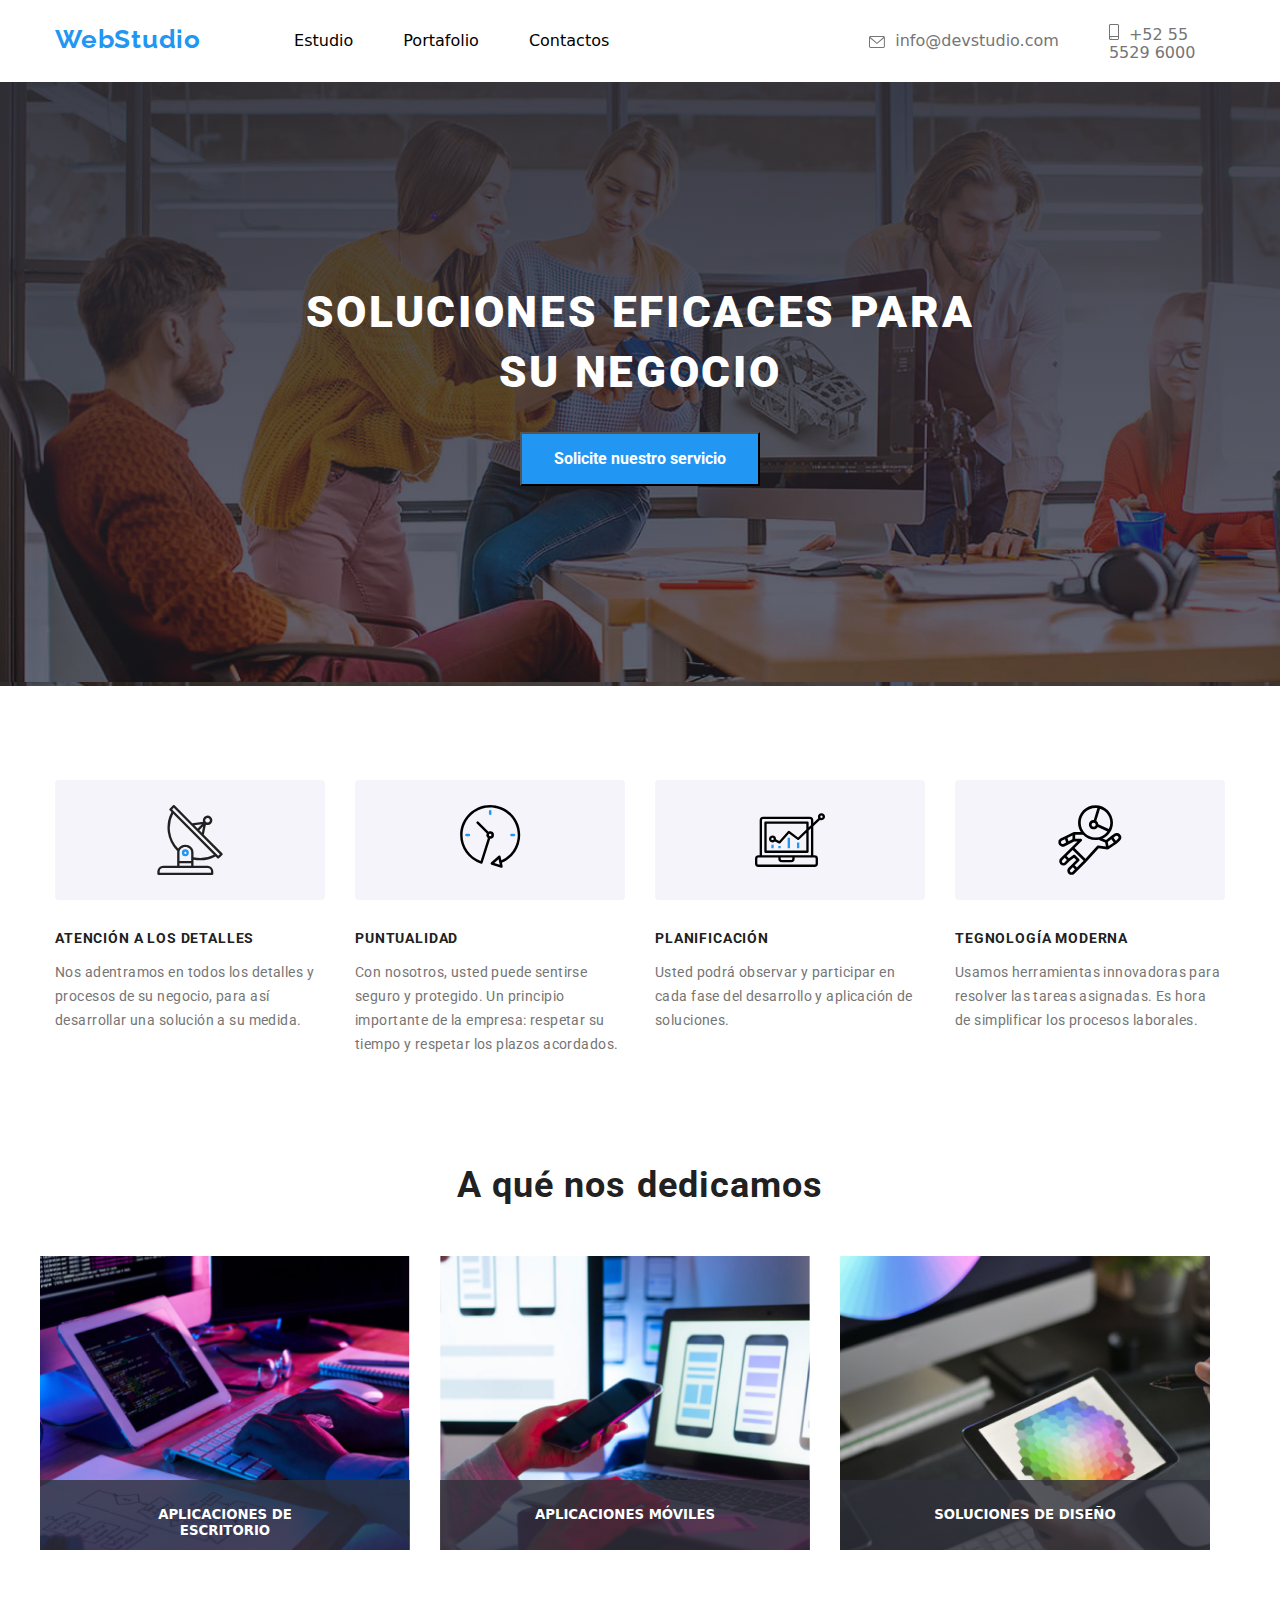
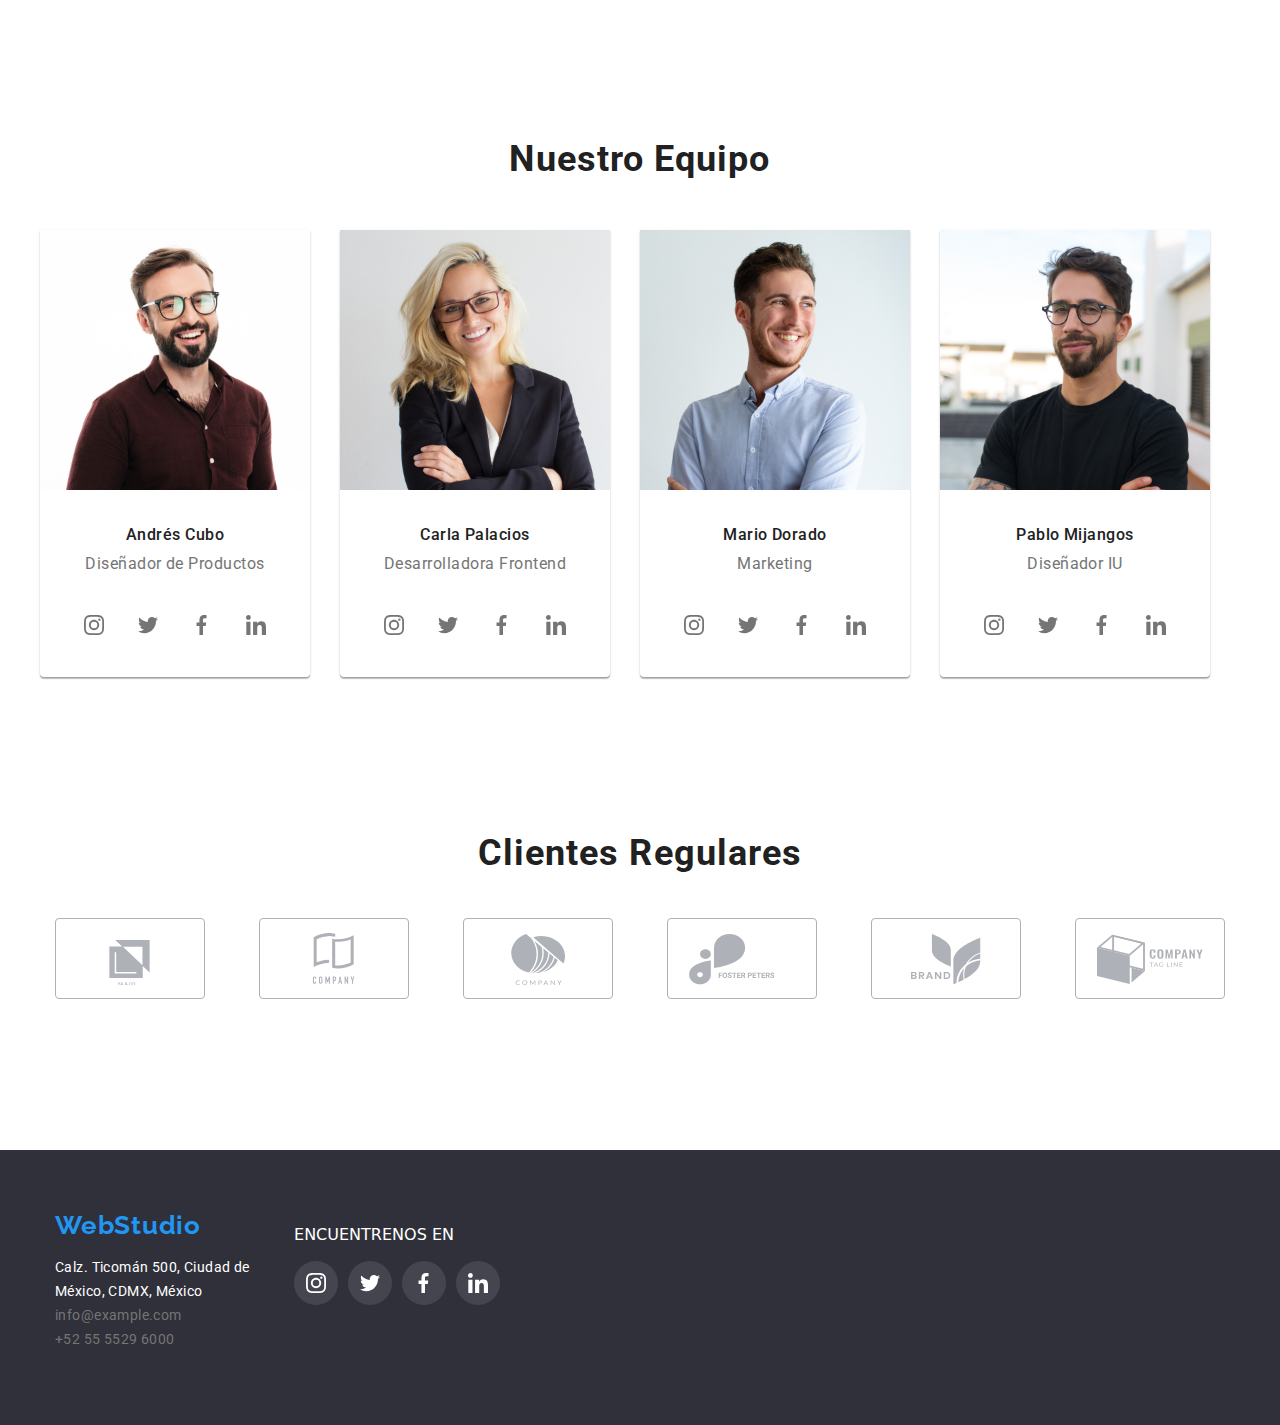
<file: index.html>
<!DOCTYPE html>
<html lang="en">
  <head>
    <meta charset="utf-8" />
    <title>Estudio</title>
    <link
      rel="stylesheet"
      href="https://cdnjs.cloudflare.com/ajax/libs/modern-normalize/1.0.0/modern-normalize.min.css"
    />
    <link rel="stylesheet" href="./css/styles.css" />
    <link
      href="https://fonts.googleapis.com/css2?family=Roboto:wght@900&display=swap"
      rel="stylesheet"
    />
    <link
      href="https://fonts.googleapis.com/css2?family=Raleway:ital,wght@1,700&family=Roboto:wght@900&display=swap"
      rel="stylesheet"
    />
  </head>

  <body>
    <div class="container">
      <header class="section_header">
        <p class="logo">WebStudio</p>
        <nav class="header_nav">
          <ul class="header_ul">
            <li>
              <a class="estudio" href="./index.html">Estudio</a>
            </li>
            <li>
              <a class="portafolio" href="./portfolio.html">Portafolio</a>
            </li>
            <li>
              <a class="contactos" href="./Contactos">Contactos</a>
            </li>
          </ul>
        </nav>

        <div class="section_header_div2">
          <a class="header_email" href="info@devstudio.com"
            ><svg class="icon-sobre">
              <use href="./images/icons.svg#icon-sobre"></use>
              </svg>info@devstudio.com</a
          >
          <a class="header_phone" href="+52 55 5529 6000"
            ><svg class="icon-phone">
              <use href="./images/icons.svg#icon-smartphone"></use>
              </svg>+52 55 5529 6000</a
          >
        </div>
      </header>
    </div>

    <main>
      <section class="section1">
        <h1 class="tittle1">
          SOLUCIONES EFICACES PARA <br />
          SU NEGOCIO
        </h1>
        <button type="button" class="button0">Solicite nuestro servicio</button>
      </section>

      <div class="container">
        <section class="section2">
          <ul>
            <li class="section2_li">
              <div class="section2-container">
                <svg class="section2-logo">
                  <use href="./images/icons.svg#icon-antena"></use>
                </svg>
              </div>

              <h4>ATENCIÓN A LOS DETALLES</h4>
              <p class="section2_parrafo">
                Nos adentramos en todos los detalles y procesos de su negocio,
                para así desarrollar una solución a su medida.
              </p>
            </li>
            <li>
              <div class="section2-container">
                <svg class="section2-logo">
                  <use href="./images/icons.svg#icon-reloj"></use>
                </svg>
              </div>

              <h4>PUNTUALIDAD</h4>
              <p class="section2_parrafo">
                Con nosotros, usted puede sentirse seguro y protegido. Un
                principio importante de la empresa: respetar su tiempo y
                respetar los plazos acordados.
              </p>
            </li>

            <li>
              <div class="section2-container">
                <svg class="section2-logo">
                  <use href="./images/icons.svg#icon-diagrama"></use>
                </svg>
              </div>

              <h4>PLANIFICACIÓN</h4>
              <p class="section2_parrafo">
                Usted podrá observar y participar en cada fase del desarrollo y
                aplicación de soluciones.
              </p>
            </li>
            <li>
              <div class="section2-container">
                <svg class="section2-logo">
                  <use href="./images/icons.svg#icon-astronauta"></use>
                </svg>
              </div>

              <h4>TEGNOLOGÍA MODERNA</h4>
              <p class="section2_parrafo">
                Usamos herramientas innovadoras para resolver las tareas
                asignadas. Es hora de simplificar los procesos laborales.
              </p>
            </li>
          </ul>
        </section>
      </div>

      <div class="container">
        <section class="section3">
          <h2 class="tittle2">A qué nos dedicamos</h2>
          <ul class="section3_div">
            <li>
              <div class="box1">
                <div class="sub-box">
                  <h5>APLICACIONES DE ESCRITORIO</h5>
                </div>
              </div>
            </li>
            <li>
              <div class="box2">
                <div class="sub-box">
                  <h5>APLICACIONES MÓVILES</h5>
                </div>
              </div>
            </li>
            <li>
              <div class="box3">
                <div class="sub-box">
                  <h5>SOLUCIONES DE DISEÑO</h5>
                </div>
              </div>
            </li>
          </ul>
        </section>
      </div>

      <div class="container">
        <section class="section4">
          <h2 class="tittle3">Nuestro Equipo</h2>

          <ul class="section4_ul">
            <li class="section4_image">
              <img src="images/andres.jpg" alt="Andres" width="270" />

              <p class="name_worker">Andrés Cubo</p>
              <p class="profesion">Diseñador de Productos</p>
              <!-- social network worker -->
              <div class="section4-container-icons">
                <!-- <div class=""> -->
                <div class="section4-container">
                  <svg class="section4-logo">
                    <use href="./images/icons.svg#icon-instagram"></use>
                  </svg>
                </div>

                <div class="section4-container">
                  <svg class="section4-logo">
                    <use href="./images/icons.svg#icon-twitter"></use>
                  </svg>
                </div>
                <div class="section4-container">
                  <svg class="section4-logo">
                    <use href="./images/icons.svg#icon-facebook"></use>
                  </svg>
                </div>
                <div class="section4-container">
                  <svg class="section4-logo">
                    <use href="./images/icons.svg#icon-linkedin"></use>
                  </svg>
                </div>
                <!-- </div> -->
              </div>
            </li>
            <li class="section4_image">
              <img src="images/carla.jpg" alt="Carla" width="270" />

              <p class="name_worker">Carla Palacios</p>
              <p class="profesion">Desarrolladora Frontend</p>
              <!-- social network worker -->
              <div class="section4-container-icons">
                <div class="section4-container">
                  <svg class="section4-logo">
                    <use href="./images/icons.svg#icon-instagram"></use>
                  </svg>
                </div>
                <div class="section4-container">
                  <svg class="section4-logo">
                    <use href="./images/icons.svg#icon-twitter"></use>
                  </svg>
                </div>
                <div class="section4-container">
                  <svg class="section4-logo">
                    <use href="./images/icons.svg#icon-facebook"></use>
                  </svg>
                </div>
                <div class="section4-container">
                  <svg class="section4-logo">
                    <use href="./images/icons.svg#icon-linkedin"></use>
                  </svg>
                </div>
              </div>
            </li>

            <li class="section4_image">
              <img src="images/mario.jpg" alt="Mario" width="270" />

              <p class="name_worker">Mario Dorado</p>
              <p class="profesion">Marketing</p>

              <!-- social network worker -->
              <div class="section4-container-icons">
                <div class="section4-container">
                  <svg class="section4-logo">
                    <use href="./images/icons.svg#icon-instagram"></use>
                  </svg>
                </div>
                <div class="section4-container">
                  <svg class="section4-logo">
                    <use href="./images/icons.svg#icon-twitter"></use>
                  </svg>
                </div>
                <div class="section4-container">
                  <svg class="section4-logo">
                    <use href="./images/icons.svg#icon-facebook"></use>
                  </svg>
                </div>
                <div class="section4-container">
                  <svg class="section4-logo">
                    <use href="./images/icons.svg#icon-linkedin"></use>
                  </svg>
                </div>
              </div>
            </li>

            <li class="section4_image">
              <img src="images/pablo.jpg" alt="Pablo" width="270" />

              <p class="name_worker">Pablo Mijangos</p>
              <p class="profesion">Diseñador IU</p>
              <!-- social network worker -->
              <div class="section4-container-icons">
                <div class="section4-container">
                  <svg class="section4-logo">
                    <use href="./images/icons.svg#icon-instagram"></use>
                  </svg>
                </div>
                <div class="section4-container">
                  <svg class="section4-logo">
                    <use href="./images/icons.svg#icon-twitter"></use>
                  </svg>
                </div>
                <div class="section4-container">
                  <svg class="section4-logo">
                    <use href="./images/icons.svg#icon-facebook"></use>
                  </svg>
                </div>
                <div class="section4-container">
                  <svg class="section4-logo">
                    <use href="./images/icons.svg#icon-linkedin"></use>
                  </svg>
                </div>
              </div>
            </li>
          </ul>
        </section>
      </div>

      <div class="container">
        <div class="section5">
          <p class="section5-text">Clientes Regulares</p>
          <div class="section5-flex">
            <div class="section5-client-container">
              <svg class="section5-client-logo">
                <use href="./images/icons.svg#icon-company1"></use>
              </svg>
            </div>
            <div class="section5-client-container">
              <svg class="section5-client-logo">
                <use href="./images/icons.svg#icon-company2"></use>
              </svg>
            </div>
            <div class="section5-client-container">
              <svg class="section5-client-logo">
                <use href="./images/icons.svg#icon-company3"></use>
              </svg>
            </div>
            <div class="section5-client-container">
              <svg class="section5-client-logo">
                <use href="./images/icons.svg#icon-company4"></use>
              </svg>
            </div>
            <div class="section5-client-container">
              <svg class="section5-client-logo">
                <use href="./images/icons.svg#icon-company5"></use>
              </svg>
            </div>
            <div class="section5-client-container">
              <svg class="section5-client-logo">
                <use href="./images/icons.svg#icon-company6"></use>
              </svg>
            </div>
          </div>
        </div>
      </div>
    </main>

    <footer class="footer ">
      <div class="container footer_div">
        
          <div class="footer-addres-logo">
            <p class="logo">WebStudio</p>

            <address>
              <p>
                Calz. Ticomán 500, Ciudad de <br />México, CDMX, México<br />
                <a class="footer_email" href="info@example.com"
                  >info@example.com</a
                ><br />
                <a class="footer_phone" href="+52 55 5529 6000"
                  >+52 55 5529 6000</a
                >
              </p>
            </address>
          </div>
      <!-- footer social netwok -->
      <div class="footer-redes">
        <p class="text-footer">ENCUENTRENOS EN</p>

        <ul class="footer-flex">

                <li class="container-footer">
                  <a href="#"class="social-link">
                    <svg class="logo-footer">
                      <use href="./images/icons.svg#icon-instagram"></use>
                    </svg>
                  </a>
                </li>

                <li class="container-footer">
                  <a href="#"class="social-link">
                  <svg class="logo-footer">
                    <use href="./images/icons.svg#icon-twitter"></use>
                  </svg>
                </a>
                </li>
                
                <li class="container-footer">
                  <a href="#"class="social-link">
                <svg class="logo-footer">
                    <use href="./images/icons.svg#icon-facebook"></use>
                  </svg>
                </a>
                </li>
                <li class="container-footer">
                  <a href="#"class="social-link">
                  <svg class="logo-footer">
                    <use href="./images/icons.svg#icon-linkedin"></use>
                  </svg>
                </a>
                </li>


              </ul>
      </div>
       
      </div>
    </footer>
  </body>
</html>
</file>
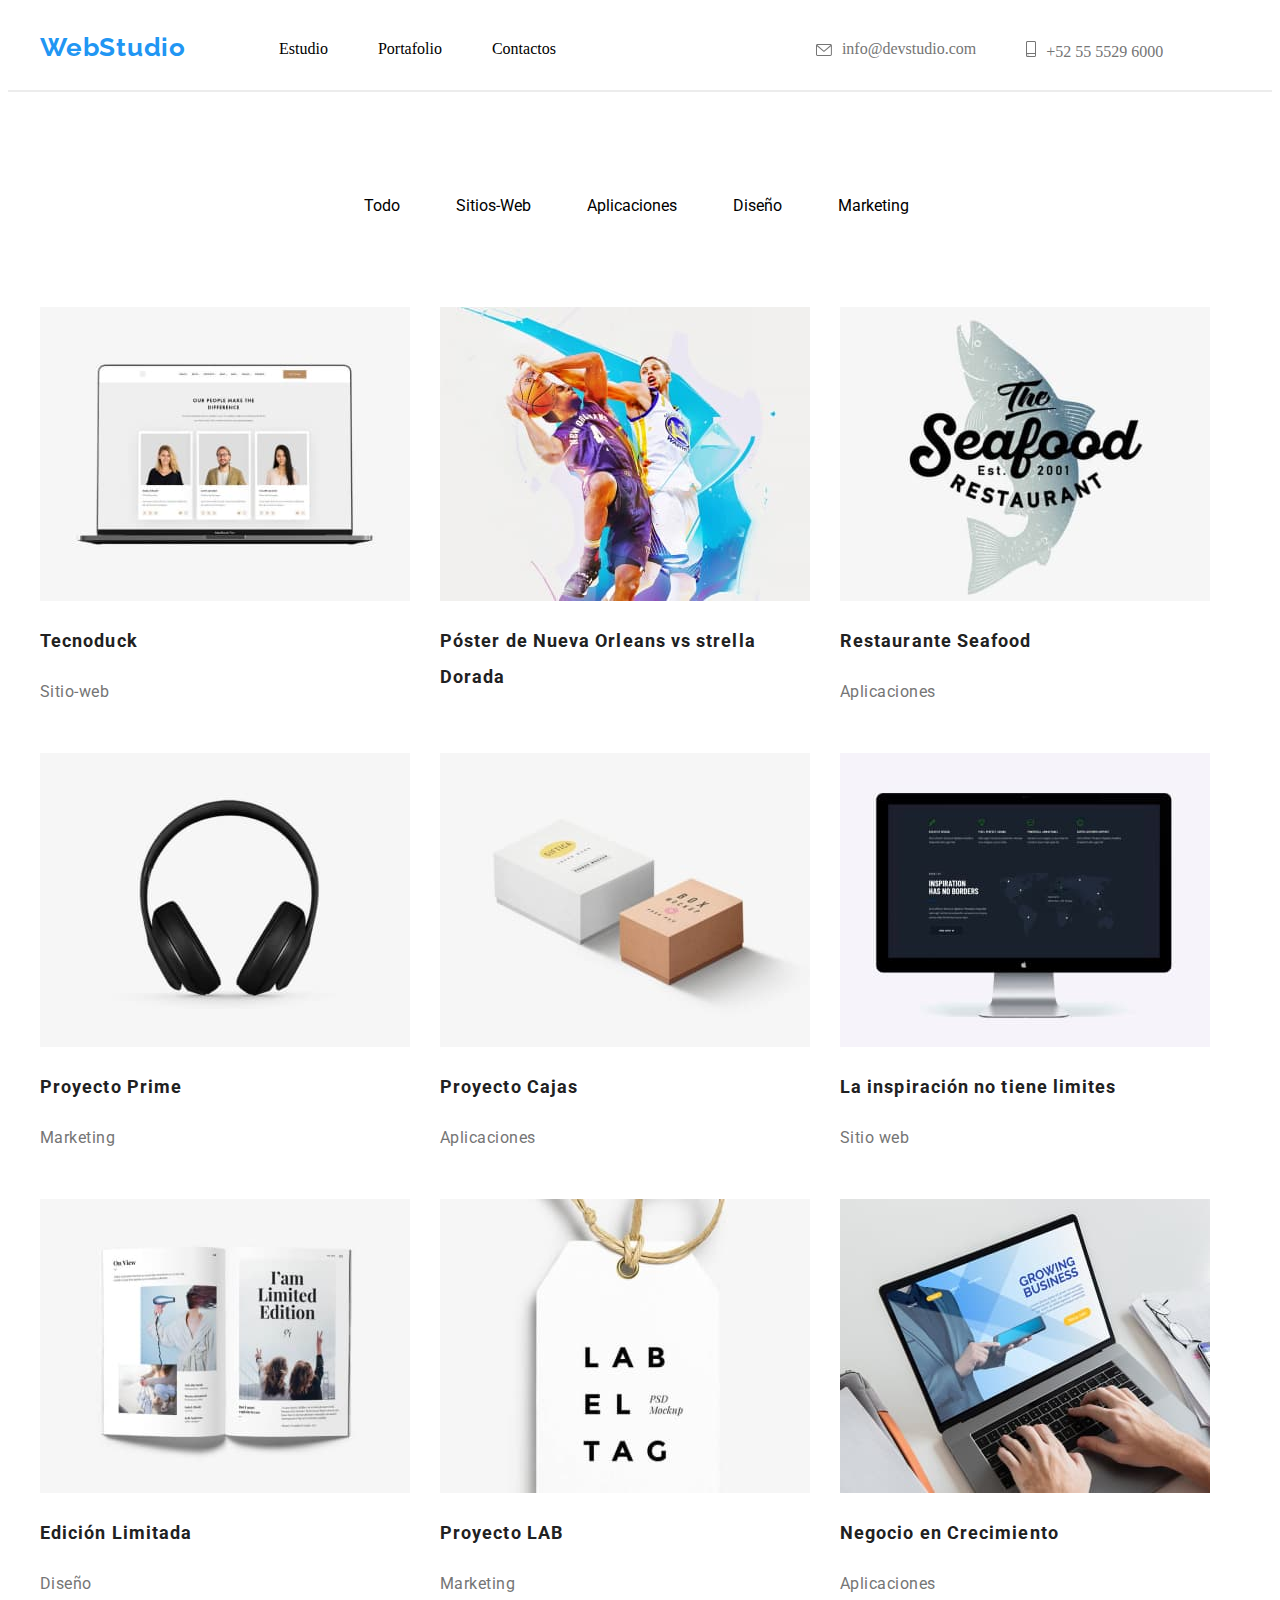
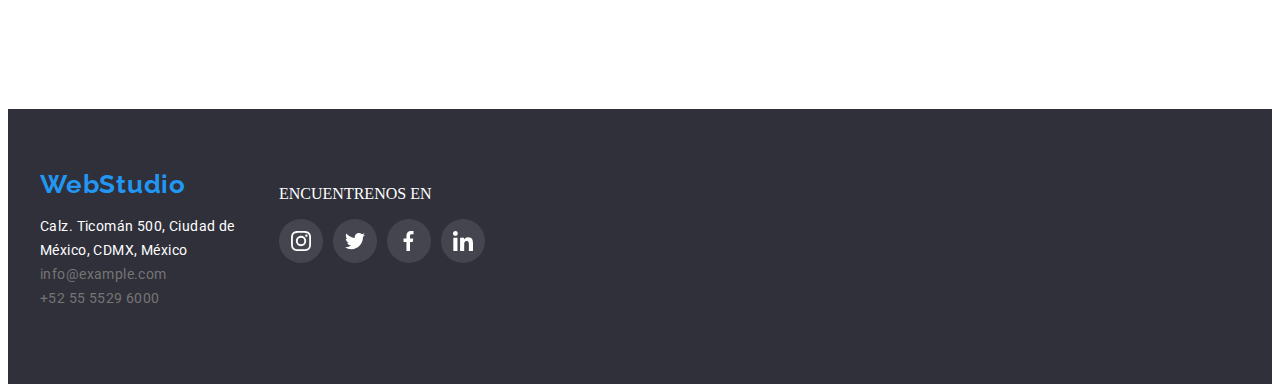
<file: portfolio.html>
<!DOCTYPE html>
<html lang="es">
  <head>
    <meta charset="utf-8" />
    <title>Portafolio</title>
    <link
      rel="stylesheet"
      href="https://cdnjs.cloudflare.com/ajax/libs/font-awesome/6.4.0/css/all.min.css"
      integrity="sha512-iecdLmaskl7CVkqkXNQ/ZH/XLlvWZOJyj7Yy7tcenmpD1ypASozpmT/E0iPtmFIB46ZmdtAc9eNBvH0H/ZpiBw=="
      crossorigin="anonymous"
      referrerpolicy="no-referrer"
    />

    <link
      rel="stylesheet"
      href="https://cdnjs.cloudflare.com/ajax/libs/modern-normalize/1.1.0/modern-normalize.min.css"
      integrity="sha512-wpPYUAdjBVSE4KJnH1VR1HeZfpl1ub8YT/NKx4PuQ5NmX2tKuGu6U/JRp5y+Y8XG2tV+wKQpNHVUX03MfMFn9Q=="
      crossorigin="anonymous"
      referrerpolicy="no-referrer"
    />

    <link rel="stylesheet" href="css/styleportafolio.css" />
    <link
      href="https://fonts.googleapis.com/css2?family=Roboto:wght@900&display=swap"
      rel="stylesheet"
    />
    <link
      href="https://fonts.googleapis.com/css2?family=Raleway:ital,wght@1,700&family=Roboto:wght@900&display=swap"
      rel="stylesheet"
    />
  </head>
  <body>
    <div class="container">
      <header class="section_header">
        <p class="logo">WebStudio</p>
        <nav class="header_nav">
          <ul class="header_ul">
            <li>
              <a class="estudio" href="./index.html">Estudio</a>
            </li>
            <li>
              <a class="portafolio" href="./portfolio.html">Portafolio</a>
            </li>
            <li>
              <a class="contactos" href="./Contactos">Contactos</a>
            </li>
          </ul>
        </nav>

        <div class="section_header_div2">
          <a class="header_email" href="info@devstudio.com"
            ><svg class="icon-sobre">
              <use href="./images/icons.svg#icon-sobre"></use>
              </svg>info@devstudio.com</a
          >
          <a class="header_phone" href="+52 55 5529 6000"
            ><svg class="icon-phone">
              <use href="./images/icons.svg#icon-smartphone"></use>
              </svg>+52 55 5529 6000</a
          >
        </div>
      </header>
    </div>


    <div class="linea"></div>

    <main>
      <nav class="navigation2 container">
        <ul class="list2">
          <li>
            <button type="button" class="button1">Todo
              
            </button>
          </li>
          <li>
            <button type="button" class="button1" >Sitios-Web
             
            </button>
          </li>
          <li>
            <button type="button" class="button1">Aplicaciones
              
            </button>
          </li>
          <li>
            <button type="button" class="button1">Diseño
              
            </button>
          </li>
          <li>
            <button type="button" class="button1">Marketing
              
            </button>
          </li>
        </ul>
      </nav>

      <section class="section10">
        <div class="container">
          <ul class="imagenes">
            <li class="section10_li">
              <div class="section10_space_image">
                <a class="image1" href="#"
                  ><figure>
                    <img
                      src="./images/Tecnoduck.jpg"
                      alt="Sitio web"
                      width="370"
                    />
                    <figcaption>
                      <p class="tittle10">Tecnoduck</p>
                      <p class="tittle11">Sitio-web</p>
                    </figcaption>
                  </figure></a
                >
              </div>
            </li>
            <li class="section10_li">
              <div class="section10_space_image">
                <a class="image1" href="#"
                  ><figure>
                    <img
                      src="./images/baloncesto.jpg"
                      alt="Diseño"
                      width="370"
                    />
                    <figcaption>
                      <p class="tittle10">
                        Póster de Nueva Orleans vs strella Dorada
                      </p>
                      <!-- <p class="tittle11">Diseño</p> -->
                    </figcaption>
                  </figure></a
                >
              </div>
            </li>
            <li class="section10_li">
              <div class="section10_space_image">
                <a class="image1" href="#"
                  ><figure>
                    <img
                      src="./images/seafood.jpg"
                      alt="Aplicacion"
                      width="370"
                    />
                    <figcaption>
                      <p class="tittle10">Restaurante Seafood</p>
                      <p class="tittle11">Aplicaciones</p>
                    </figcaption>
                  </figure></a
                >
              </div>
            </li>
            <li class="section10_li">
              <div class="section10_space_image">
                <a class="image1" href="#"
                  ><figure>
                    <img
                      src="./images/auriculares.jpg"
                      alt="Marketing"
                      width="370"
                    />
                    <figcaption>
                      <p class="tittle10">Proyecto Prime</p>
                      <p class="tittle11">Marketing</p>
                    </figcaption>
                  </figure></a
                >
              </div>
            </li>
            <li class="section10_li">
              <div class="section10_space_image">
                <a class="image1" href="#"
                  ><figure>
                    <img
                      src="./images/cajas.jpg"
                      alt="Aplicaciones"
                      width="370"
                    />
                    <figcaption>
                      <p class="tittle10">Proyecto Cajas</p>
                      <p class="tittle11">Aplicaciones</p>
                    </figcaption>
                  </figure></a
                >
              </div>
            </li>
            <li class="section10_li">
              <div class="section10_space_image">
                <a class="image1" href="#"
                  ><figure>
                    <img
                      src="./images/monitor.jpg"
                      alt="Sitio web"
                      width="370"
                    />
                    <figcaption>
                      <p class="tittle10">La inspiración no tiene limites</p>
                      <p class="tittle11">Sitio web</p>
                    </figcaption>
                  </figure></a
                >
              </div>
            </li>
            <li class="section10_li">
              <div class="section10_space_image">
                <a class="image1" href="#"
                  ><figure>
                    <img src="./images/libro.jpg" alt="Diseño" width="370" />
                    <figcaption>
                      <p class="tittle10">Edición Limitada</p>
                      <p class="tittle11">Diseño</p>
                    </figcaption>
                  </figure></a
                >
              </div>
            </li>
            <li class="section10_li">
              <div class="section10_space_image">
                <a class="image1" href="#"
                  ><figure>
                    <img src="./images/lab.jpg" alt="Marketing" width="370" />
                    <figcaption>
                      <p class="tittle10">Proyecto LAB</p>
                      <p class="tittle11">Marketing</p>
                    </figcaption>
                  </figure></a
                >
              </div>
            </li>
            <li class="section10_li">
              <div class="section10_space_image">
                <a class="image1" href="#"
                  ><figure>
                    <img
                      src="./images/portatil.jpg"
                      alt="Aplicaciones"
                      width="370"
                    />
                    <figcaption>
                      <p class="tittle10">Negocio en Crecimiento</p>
                      <p class="tittle11">Aplicaciones</p>
                    </figcaption>
                  </figure></a
                >
              </div>
            </li>
          </ul>
        </div>
      </section>
    </main>

    <footer class="footer ">
      <div class="container footer_div">
        
          <div class="footer-addres-logo">
            <p class="logo">WebStudio</p>

            <address>
              <p>
                Calz. Ticomán 500, Ciudad de <br />México, CDMX, México<br />
                <a class="footer_email" href="info@example.com"
                  >info@example.com</a
                ><br />
                <a class="footer_phone" href="+52 55 5529 6000"
                  >+52 55 5529 6000</a
                >
              </p>
            </address>
          </div>

          <!-- footer social netwok -->
          <div class="footer-redes">
            <p class="text-footer">ENCUENTRENOS EN</p>

            <ul class="footer-flex">

                    <li class="container-footer">
                      <a href="#"class="social-link">
                        <svg class="logo-footer">
                          <use href="./images/icons.svg#icon-instagram"></use>
                        </svg>
                      </a>
                    </li>

                    <li class="container-footer">
                      <a href="#"class="social-link">
                      <svg class="logo-footer">
                        <use href="./images/icons.svg#icon-twitter"></use>
                      </svg>
                    </a>
                    </li>
                    
                    <li class="container-footer">
                      <a href="#"class="social-link">
                    <svg class="logo-footer">
                        <use href="./images/icons.svg#icon-facebook"></use>
                      </svg>
                    </a>
                    </li>
                    <li class="container-footer">
                      <a href="#"class="social-link">
                      <svg class="logo-footer">
                        <use href="./images/icons.svg#icon-linkedin"></use>
                      </svg>
                    </a>
                    </li>


                  </ul>
          </div>
       
      </div>
    </footer>
  </body>
</html>
</file>
<file: css/styles.css>
body {
  background-color: #ffffff;
}

ul {
  padding-inline-start: 0px;
}

li {
  padding-inline-start: 0px;
}

figure {
  margin: 0px;
}

.container {
  width: 1200px;
  padding-left: 15px;
  padding-right: 15px;
  margin: auto;
}

.section_header {
  display: flex;
  justify-content:flex-start;
}
.logo {
  font-family: Raleway;
  font-style: normal;
  font-weight: 700;
  font-size: 26px;
  line-height: 31px;
  letter-spacing: 0.03em;
  color: #2196f3;
  margin-bottom: 25px;
  margin-top: 24px;
  margin-right: 93px;
}

.header_nav ul {
  display: flex;
  margin-top: 32px;
  margin-bottom: 32px;

}

.header_ul a {
  text-decoration: none;
  color: black;
}
.estudio,
.portafolio {
  margin-right: 50px;
}
.contactos{
  margin-right:250px;
}



.section_header_div2 {
  display: flex;
  align-items: center;
}

.header_email {
  display: inline-flex;
  padding-left: 10px;

  text-decoration: none;
  list-style-type: none;
  color: #757575;
  margin-right: 50px;
}

.header_email:hover,
.header_email:focus {
  color: #2196f3;
  fill: #2196f3;
  border-color: #2196f3;
}

.header_email:hover .icon-sobre,
.header_email:focus .icon-sobre {
  color: #2196f3;
  fill: #2196f3;
  border-color: #2196f3;
}

.icon-sobre {
  height: 12px;
  width: 16px;
  margin-right: 10px;
  margin-top: 4px;
  fill: #757575;
}

.client-container {
  border: 1px #afb1b8;
  border-radius: 4px;
}

.header_phone {
  text-decoration: none;
  list-style-type: none;
  color: #757575;
}

.icon-phone {
  height: 16px;
  width: 10px;
  margin-right: 10px;
  margin-top: 4px;
  fill: #757575;
}



.header_ul a:hover,       
.header_ul a:focus {
  color: #2196f3;
}

.header_ul {
  list-style-type: none;
  
}

.header_phone:hover .icon-phone,
.header_phone:focus .icon-phone {
  color: #2196f3;
  fill: #2196f3;
  border-color: #2196f3;
}

.header_phone:hover,
.header_phone:focus {
  color: #2196f3;
  fill: #2196f3;
  border-color: #2196f3;
}
/* section 1 */

.section1 {
  background-image:linear-gradient(rgba(47, 48, 58, 0.8), rgba(47, 48, 58, 0.4)),
   url("../images/section_image.jpg");
    color: white;
    text-align: center;
    padding-top: 200px;
    padding-bottom: 200px;
    margin: 0px;
}

.tittle1 {
  font-family: Roboto;
  font-style: normal;
  font-weight: 900;
  font-size: 44px;
  line-height: 60px;
  text-align: center;
  letter-spacing: 0.06em;
  text-transform: uppercase;
  color: #ffffff;
  margin-top: 0;
  margin-bottom: 30px;
}

.button0 {
  font-family: Roboto;
  font-style: normal;
  font-weight: 700;
  font-size: 16px;
  line-height: 30px;
  background-color: #2196f3;
  color: white;
  padding: 10px 32px;
}

/* section 2 */

.section2-container {
  display: flex;
  align-items: center;
  justify-content: center;
  width: 270px;
  height: 120px;
  background: #f5f4fa;
  border-radius: 4px;
  margin-bottom: 30px;
}

.section2-logo {
  height: 70px;
  width: 70px;
}

.section2 {
  margin-top: 94px;
}

.section2 h4 {
  font-family: Roboto;
  font-style: normal;
  font-weight: 700;
  font-size: 14px;
  line-height: 16px;
  letter-spacing: 0.06em;
  text-transform: uppercase;
  color: #212121;
}

.section2 p {
  font-family: Roboto;
  font-style: normal;
  font-weight: 400;
  font-size: 14px;
  line-height: 24px;
  letter-spacing: 0.03em;
  color: #757575;
}

.section2 ul {
  display: inline-flex;
  list-style-type: none;
  margin-top: 0px;
  margin-bottom: 0px;
}

h4 {
  margin: 0px;
}

.section2 li {
  margin-right: 30px;
  font-family: Roboto;
  font-style: normal;
  font-weight: 400;
  font-size: 14px;
  line-height: 24px;
  letter-spacing: 0.03em;
  color: #757575;
}

.section2_parrafo {
  justify-content: center;
}

/*section 3*/

.section3 {
  margin-top: 94px;
  margin-bottom: 94px;
}

.tittle2 {
  text-align: center;
  margin-top: 0px;
  margin-bottom: 50px;
  font-family: Roboto;
  font-style: normal;
  font-weight: 700;
  font-size: 36px;
  line-height: 42px;
  letter-spacing: 0.03em;
  color: #212121;
}

.section3_div {
  display: flex;
  justify-content: center;
  margin-bottom: 94px;
  list-style-type: none;
}

h5 {
    margin: 27px 79px;
    color: #fff;
    text-align: center;
}
.box1 {
    background: url(../images/pc.jpg);
    width: 370px;
    height: 294px;
    background-size: cover;
    background-position: center;
    background-repeat: no-repeat;
    display: flex;
    justify-content: center;
    align-items: flex-end;
    margin-right: 30px;
}

.box2 {
    background: url(../images/cel.jpg);
    width: 370px;
    height: 294px;
    background-size: cover;
    background-position: center;
    background-repeat: no-repeat;
    display: flex;
    justify-content: center;
    align-items: flex-end;
    margin-right: 30px;
}
  
.box3 {
    background: url(../images/tablet.jpg);
    width: 370px;
    height: 294px;
    display: flex;
    justify-content: center;
    align-items: flex-end;
    margin-right: 30px;
}
.sub-box {
   
  width: 370px;
  height: 70px;
  background: linear-gradient(rgba(47,48,58,0.8),rgba(47,48,58,0.8));
  color:white;
  text-align: center;
}


/*section 4*/

.section4 {
  height: 648px;
  padding-top: 94px;
  margin-top: 94px;
  text-align: center;
}

.tittle3 {
  text-align: center;
  margin-bottom: 50px;
  margin-top: 94px;
  text-align: center;
  margin-top: 0px;
  margin-bottom: 50px;
  font-family: Roboto;
  font-style: normal;
  font-weight: 700;
  font-size: 36px;
  line-height: 42px;
  letter-spacing: 0.03em;
  color: #212121;
}

.section4 p {
  font-family: Roboto;
  font-style: normal;
  font-weight: 400;
  font-size: 16px;
  line-height: 19px;
  letter-spacing: 0.03em;
  color: #757575;
}

.section4_ul {
  list-style-type: none;
  display: flex;
  justify-content: center;
}

.section4_image .name_worker {
  margin-top: 30px;
  margin-bottom: 0px;
  margin-left: 0px;
  margin-right: 0px;
  font-family: Roboto;
  font-style: normal;
  font-weight: 500;
  font-size: 16px;
  line-height: 19px;
  letter-spacing: 0.03em;
  color: #212121;
}

.profesion {
  margin-top: 10px;
  margin-bottom: 30px;
  margin-left: 0px;
  margin-right: 0px;
}

.section4_image {
 
  margin-right: 30px;
  box-shadow: 0px 1px 3px rgba(0, 0, 0, 0.12), 0px 1px 1px rgba(0, 0, 0, 0.14),
    0px 2px 1px rgba(0, 0, 0, 0.2);
  border-radius: 0px 0px 4px 4px;
  padding-bottom: 30px;
}
/*iconos redes sociales*/

.section4-container-icons {
  margin: 0 auto;
  height: 44px;
  width: 206px;
  fill: #757575;
 display: flex;
  justify-content: space-between;
}


.section4-container {
  display: flex;
  align-items: center;
  justify-content: center;
  width: 44px;
  height: 44px;
}       

.section4-container:hover,
.section4-container:focus {
  background-color: #2196f3;
  border-radius: 22px;
  border: 1px #afb1b8 solid;
}

.section4-container:hover .section4-logo,
.section4-container:focus .section4-logo {
  border-color: #fff;
  fill: #fff;
  background-color: #2196f3;
}

.section4-logo {
  height: 20px;
  width: 20px;
}

/*section5*/
.section5 {
  margin: 0 auto;
  padding-bottom: 151px;
  padding-top: 140px;
}
.section5-text {
  text-align: center;
  margin: 0px;
  padding-bottom: 44px;

  font-family: "Roboto";
  font-style: normal;
  font-weight: 700;
  font-size: 36px;
  line-height: 42px;
  text-align: center;
  letter-spacing: 0.03em;

  color: #212121;
}

.section5-flex {
  display: flex;
  justify-content: space-between;
}

.section5-client-container {
  display: flex;
  align-items: center;
  justify-content: center;
  border: 1px #afb1b8 solid;
  border-radius: 4px;
  width: 150px;
  height: 81px;
  fill: #afb1b8;
}

.section5-client-container:hover,
.section5-client-container:focus {
  border-color: #2196f3;
  fill: #2196f3;
}

.container .section5-client-container .section5-client-logo {
  height: 52px;
  width: 106px;
  fill: #afb1b8 solid;
}


 /* FOOTER */

 .footer {
  display: flex;
  background-color: #2f303a;
  padding-top: 60px;
  padding-bottom: 60px;
  align-items: flex-start;
}
.footer_div {
  display: flex;
}
.footer .logo {
  margin-top: 0px;
  margin-bottom: 9px;
}
 
address p {
  font-family: "Roboto";
  font-style: normal;
  font-weight: 400;
  font-size: 14px;
  line-height: 24px;
  letter-spacing: 0.03em;
  color: #ffffff;
}

.footer_phone {
  text-decoration: none;
  list-style-type: none;
  color: #757575;
  padding-left: 0px;
}

.footer_email {
  display: inline-flex;
  text-decoration: none;
  list-style-type: none;
  color: #757575;
  padding-left: 0px;
}

.footer_phone:hover,
.footer_phone:focus {
  color: #2196f3;
  fill: #2196f3;
  border-color: #2196f3;
}

.footer_email:hover,
.footer_email:focus {
  color: #2196f3;
  fill: #2196f3;
  border-color: #2196f3;
}

/* <!--------------- footer social netwok ------------> */

.text-footer {
 
  color: #ffffff;
}
.footer-flex {
  display: flex;
  justify-content: space-between;
  list-style-type: none;
}

.container-footer {
  display: flex;
  align-items: center;
  justify-content: center;
             
   border-radius: 22px;
  /* border: 1px #afb1b8 solid; */
  margin-right: 10px;;
  background:linear-gradient(rgba(255, 255, 255, 0.1),rgba(255, 255, 255, 0.1));
}
.social-link{
  display:flex;
  align-items: center;
  justify-content: center;
  width: 44px;
  height: 44px;
}

 .container-footer .social-link:hover,
 .container-footer .social-link:focus {
  background-color: #2196f3;
  border-radius: 22px;
  border: 1px #2196f3;
  outline: none;

  } 
      
.logo-footer {  
  height: 20px; 
  width: 20px;
  fill: #ffffff;
}
</file>
<file: css/styleportafolio.css>
body {
    background-color: #ffffff;
  }
  
  ul {
    padding-inline-start: 0px;
  }
  
  li {
    padding-inline-start: 0px;
  }
  
  figure {
    margin: 0px;
  }
  
  .container {
    width: 1200px;
    padding-left: 15px;
    padding-right: 15px;
    margin: auto;
  }

/* --------- SECTION HEADER ------------*/
  .section_header {
    display: flex;
    justify-content:flex-start;
  }

  .logo {
    font-family: Raleway;
    font-style: normal;
    font-weight: 700;
    font-size: 26px;
    line-height: 31px;
    letter-spacing: 0.03em;
    color: #2196f3;
    margin-bottom: 25px;
    margin-top: 24px;
    margin-right: 93px;
  }
  
   .header_nav ul {
    display: flex;
    margin-top: 32px;
    margin-bottom: 32px;
  }
  .header_ul a {
    text-decoration: none;
    color: black;
  }
  
  
 
  .estudio,
  .portafolio {
    margin-right: 50px;
  }
  .contactos{
    margin-right:250px;
  }
  
  .section_header_div2 {
    display: flex;
    align-items: center;
  }
  
  .header_email {
    display: inline-flex;
    padding-left: 10px;
  
    text-decoration: none;
    list-style-type: none;
    color: #757575;
    margin-right: 50px;
  }
  
  .header_email:hover,
  .header_email:focus {
    color: #2196f3;
    fill: #2196f3;
    border-color: #2196f3;
  }
  
  .header_email:hover .icon-sobre,
  .header_email:focus .icon-sobre {
    color: #2196f3;
    fill: #2196f3;
    border-color: #2196f3;
  }
  
  .icon-sobre {
    height: 12px;
    width: 16px;
    margin-right: 10px;
    margin-top: 4px;
    fill: #757575;
  }
  .client-container {
    border: 1px #afb1b8;
    border-radius: 4px;
  }
  
  .header_phone {
    text-decoration: none;
    list-style-type: none;
    color: #757575;
  }
  
  .icon-phone {
    height: 16px;
    width: 10px;
    margin-right: 10px;
    margin-top: 4px;
    fill: #757575;
  }
  

  
  .header_ul a:hover,       
  .header_ul a:focus {
    color: #2196f3;
  }
  
  .header_ul {
    list-style-type: none;
    
  }
  
  .header_phone:hover .icon-phone,
  .header_phone:focus .icon-phone {
    color: #2196f3;
    fill: #2196f3;
    border-color: #2196f3;
  }
  
  .header_phone:hover,
  .header_phone:focus {
    color: #2196f3;
    fill: #2196f3;
    border-color: #2196f3;
  }


  .linea {
    border: 1px solid #ececec;
    margin: 0px;
  }
  
/* -------------SECTION BOTTOM----------------- */

 .navigation2 {
    margin-top: 95px;
  }
  .navigation2 ul {
    list-style-type: none;
    display: flex;
    justify-content: center;
  }  
  .navigation2 a {
    text-decoration: none;
    color: #212121;
  }
  .button1 {
    background-color: transparent;
    width: auto;
    height: auto;
    border: 0;
    list-style-type: none;
    font-family: Roboto;
    font-weight: 500px;
    font-size: 16px;
    line-height: 26px;
    margin-right: 8px;
    padding: 6px 24px;
  }

  .button1:hover,
  .button1:focus {
    color: white;
    box-shadow: 0px 3px 1px rgba(0, 0, 0, 0.1), 0px 1px 2px rgba(0, 0, 0, 0.08),
      0px 2px 2px rgba(0, 0, 0, 0.12);
    border-radius: 4px;
    background: #2196f3;
  }
  
  
  /*section 2*/
  
  .section10 {
    padding-top: 50px;
    margin-bottom: 94px;
  }
  
  .section10 ul {
    list-style-type: none;
  }
  
  .section10 a {
    text-decoration: none;
  }
  
  .section10_li {
    width: 370px;
  }
  
  .imagenes {
    display: flex;
    flex-wrap: wrap;
    gap:30px;
   
  }
    
  .image1:hover,
  .image1:focus {
    box-sizing: border-box;
    position: absolute;
    background: #ffffff;
    border: 1px solid #eeeeee;
    box-shadow: 0px 1px 1px rgba(0, 0, 0, 0.12), 0px 4px 4px rgba(0, 0, 0, 0.06),
      1px 4px 6px rgba(0, 0, 0, 0.16);
    width: 370px;
  }
  
  .tittle10 {
    font-family: Roboto;
    font-style: normal;
    font-weight: 700;
    font-size: 18px;
    line-height: 36px;
    letter-spacing: 0.06em;
    color: #212121;
  }
  
  .tittle11 {
    font-family: Roboto;
    font-style: normal;
    font-weight: 400;
    font-size: 16px;
    line-height: 30px;
    letter-spacing: 0.03em;
    color: #757575;
  }
  

  /* FOOTER */

.footer {
  display: flex;
  background-color: #2f303a;
  padding-top: 60px;
  padding-bottom: 60px;
  align-items: flex-start;
}
.footer_div {
  display: flex;
}
.footer .logo {
  margin-top: 0px;
  margin-bottom: 9px;
}
 
address p {
  font-family: "Roboto";
  font-style: normal;
  font-weight: 400;
  font-size: 14px;
  line-height: 24px;
  letter-spacing: 0.03em;
  color: #ffffff;
}

.footer_phone {
  text-decoration: none;
  list-style-type: none;
  color: #757575;
  padding-left: 0px;
}

.footer_email {
  display: inline-flex;
  text-decoration: none;
  list-style-type: none;
  color: #757575;
  padding-left: 0px;
}

.footer_phone:hover,
.footer_phone:focus {
  color: #2196f3;
  fill: #2196f3;
  border-color: #2196f3;
}

.footer_email:hover,
.footer_email:focus {
  color: #2196f3;
  fill: #2196f3;
  border-color: #2196f3;
}

/* <!--------------- footer social netwok ------------> */

.text-footer {
 
  color: #ffffff;
}
.footer-flex {
  display: flex;
  justify-content: space-between;
  list-style-type: none;
}

.container-footer {
  display: flex;
  align-items: center;
  justify-content: center;
             
   border-radius: 22px;
  /* border: 1px #afb1b8 solid; */
  margin-right: 10px;;
  background:linear-gradient(rgba(255, 255, 255, 0.1),rgba(255, 255, 255, 0.1));
}
.social-link{
  display:flex;
  align-items: center;
  justify-content: center;
  width: 44px;
  height: 44px;
}

 .container-footer .social-link:hover,
 .container-footer .social-link:focus {
  background-color: #2196f3;
  border-radius: 22px;
  border: 1px #2196f3;
  outline: none;

  } 
      
.logo-footer {  
  height: 20px; 
  width: 20px;
  fill: #ffffff;
}
</file>
